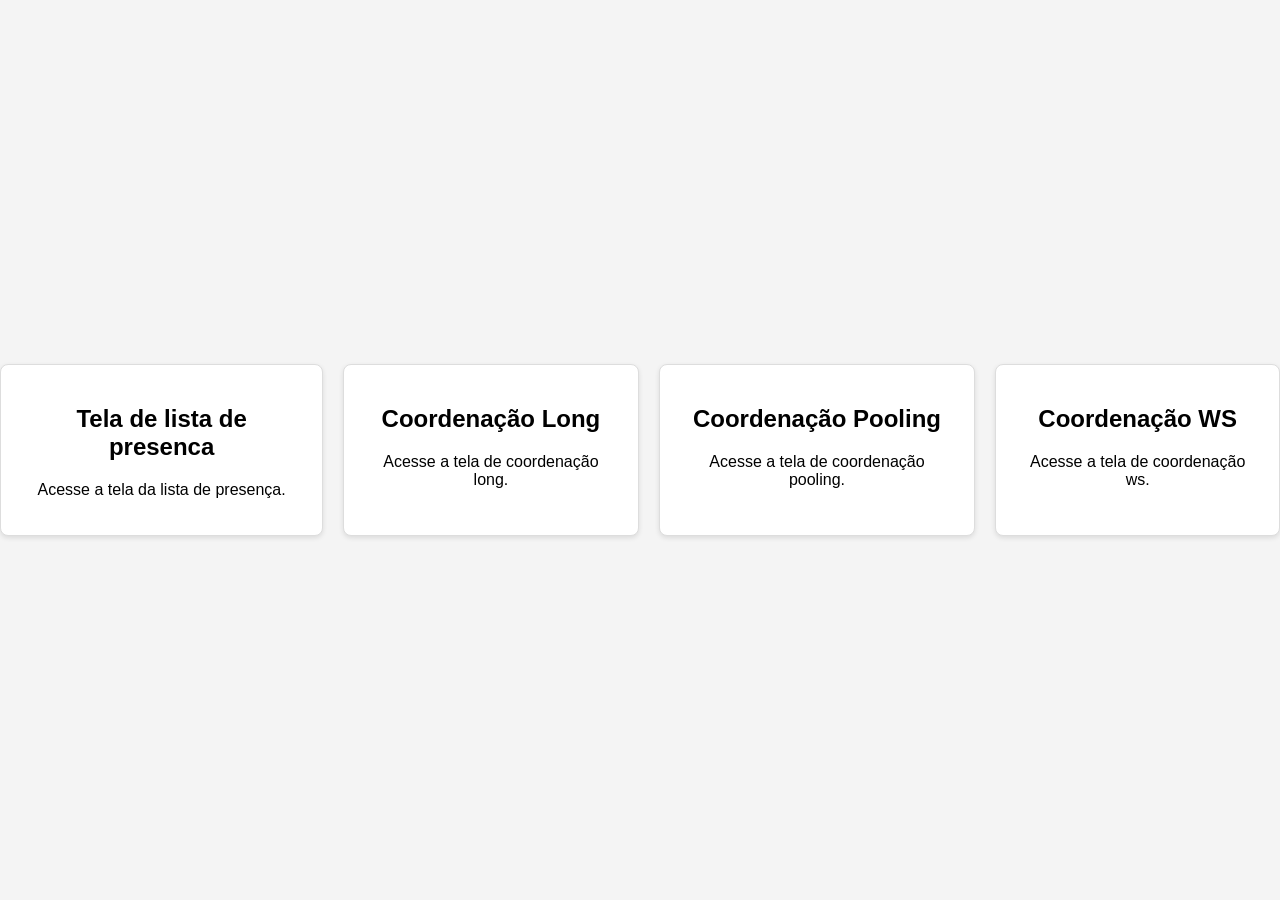
<file: public/index.html>
<!DOCTYPE html>
<html lang="pt-BR">
<head>
    <meta charset="UTF-8">
    <meta name="viewport" content="width=device-width, initial-scale=1.0">
    <title>Registro de Frequência - Início</title>
    <style>
        body {
            font-family: Arial, sans-serif;
            display: flex;
            justify-content: center;
            align-items: center;
            height: 100vh;
            margin: 0;
            background-color: #f4f4f4;
        }
        .container {
            display: flex;
            gap: 20px;
        }
        .card {
            background-color: white;
            border: 1px solid #ddd;
            border-radius: 8px;
            padding: 20px;
            text-align: center;
            box-shadow: 0 2px 5px rgba(0,0,0,0.1);
            cursor: pointer;
            transition: transform 0.2s;
        }
        .card:hover {
            transform: scale(1.05);
        }
        .card a {
            text-decoration: none;
            color: inherit;
        }
    </style>
</head>
<body>
    <div class="container">
        <div class="card">
            <a href="professor.html">
                <h2>Tela de lista de presenca</h2>
                <p>Acesse a tela da lista de presença.</p>
            </a>
        </div>
        <div class="card">
            <a href="coordenacao-long.html">
                <h2>Coordenação Long</h2>
                <p>Acesse a tela de coordenação long.</p>
            </a>
        </div>
        <div class="card">
            <a href="coordenacao-pooling.html">
                <h2>Coordenação Pooling</h2>
                <p>Acesse a tela de coordenação pooling.</p>
            </a>
        </div>
        <div class="card">
            <a href="coordenacao-ws.html">
                <h2>Coordenação WS</h2>
                <p>Acesse a tela de coordenação ws.</p>
            </a>
        </div>
    </div>
</body>
</html>
</file>
